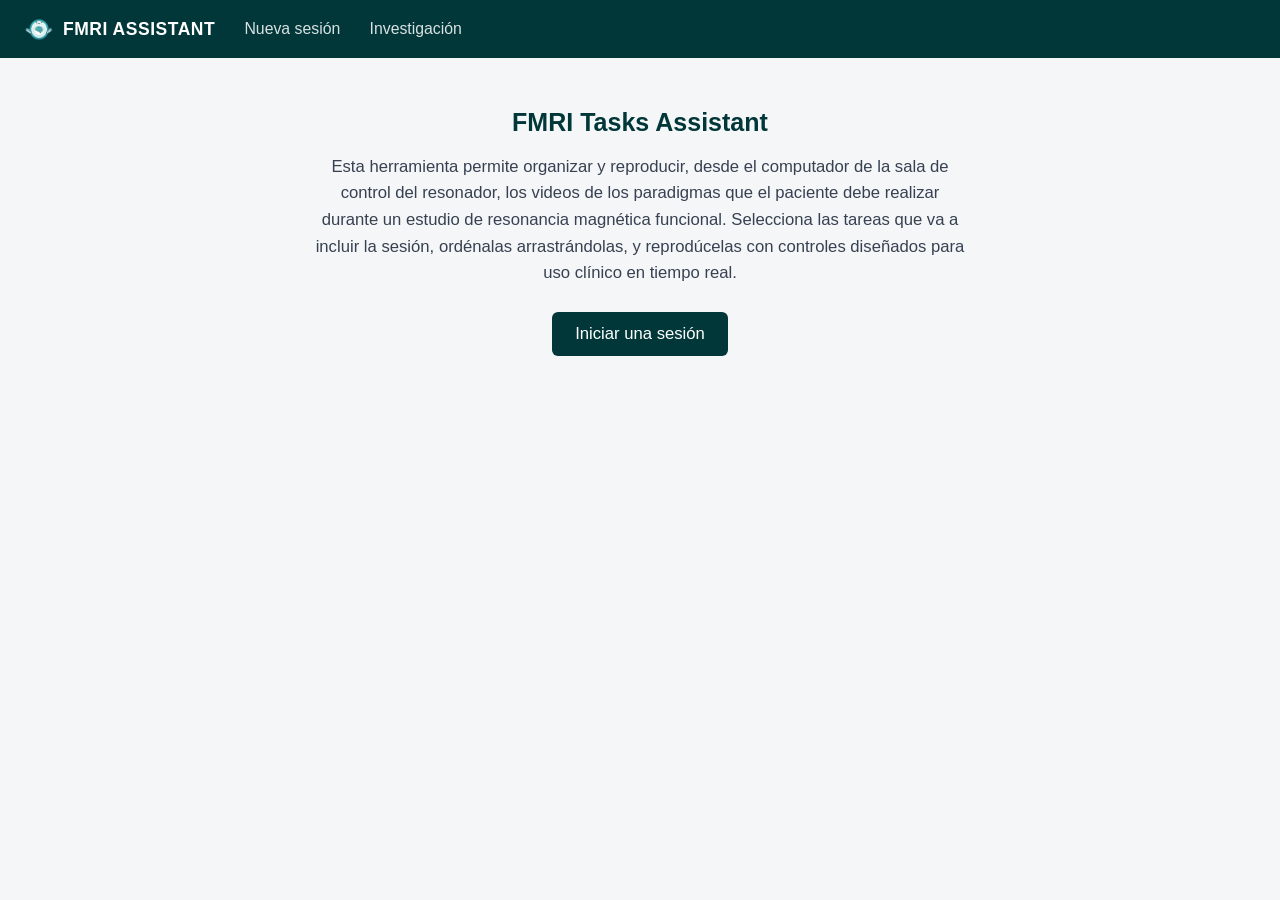
<file: docs/index.html>
<!DOCTYPE html>
<html lang="es">

<head>
  <meta charset="UTF-8">
  <meta name="viewport" content="width=device-width, initial-scale=1.0">
  <title>FMRI Assistant</title>
  <link rel="icon" type="image/png" href="assets/logo.png">
  <link rel="stylesheet" href="css/style.css">
</head>

<body>

  <nav class="navbar">
    <div class="nav-left">
      <a href="index.html" class="nav-brand">
        <img src="assets/logo.png" alt="Logo de FMRI Assistant" class="nav-logo">
        FMRI ASSISTANT
      </a>
      <a href="nueva-sesion.html" class="nav-link">Nueva sesión</a>
      <a href="investigacion.html" class="nav-link">Investigación</a>
    </div>
  </nav>

  <section class="view">
    <div class="hero">
      <h1>FMRI Tasks Assistant</h1>
      <p>
        Esta herramienta permite organizar y reproducir, desde el computador de la sala de control
        del resonador, los videos de los paradigmas que el paciente debe realizar durante un estudio
        de resonancia magnética funcional. Selecciona las tareas que va a incluir la sesión, ordénalas
        arrastrándolas, y reprodúcelas con controles diseñados para uso clínico en tiempo real.
      </p>
      <a href="nueva-sesion.html" class="btn-primary" style="text-decoration:none; display:inline-block;">Iniciar una
        sesión</a>
    </div>
  </section>

</body>

</html>
</file>
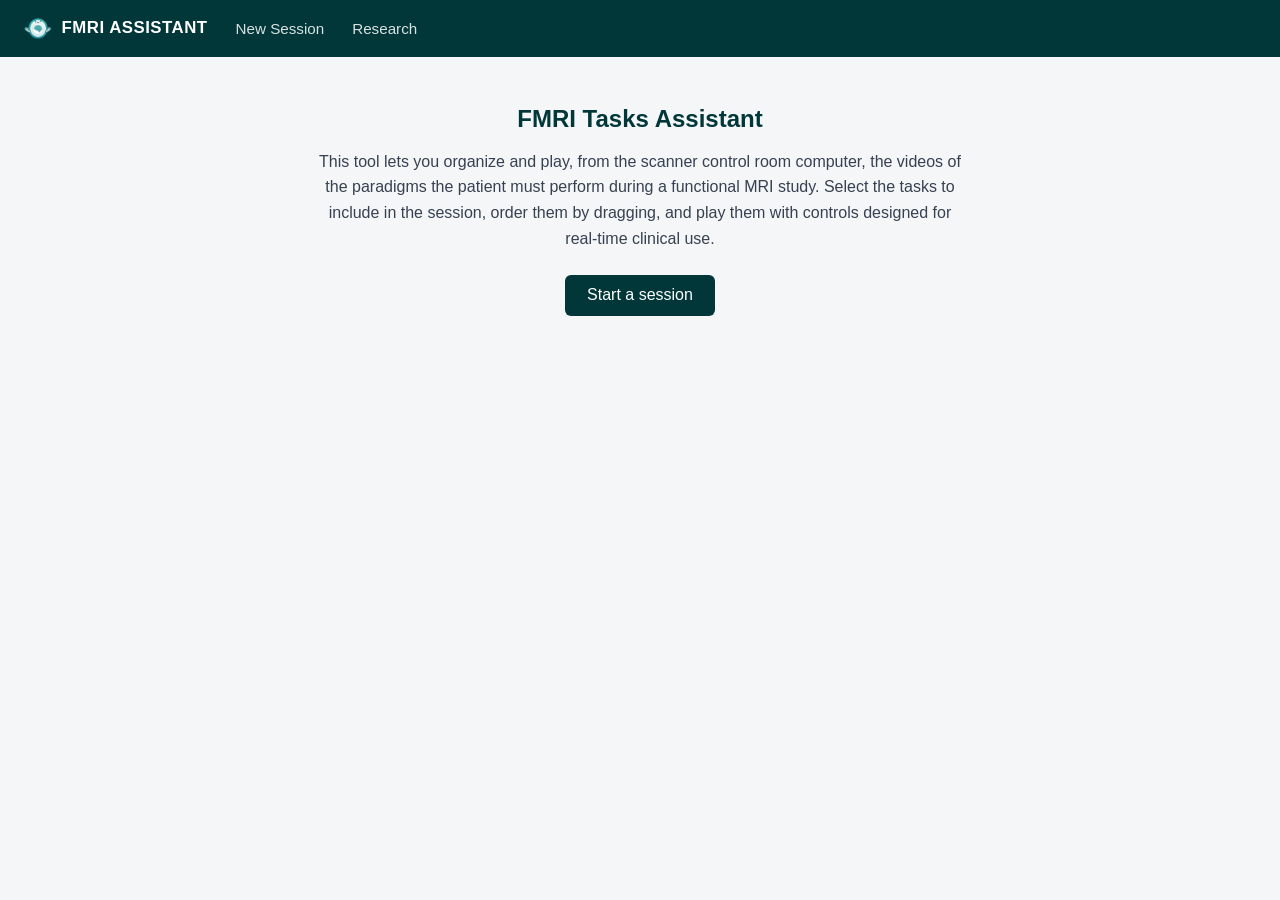
<file: public/index.html>
<!DOCTYPE html>
<html lang="es">

<head>
  <meta charset="UTF-8">
  <meta name="viewport" content="width=device-width, initial-scale=1.0">
  <title>FMRI Assistant</title>
  <link rel="icon" type="image/png" href="assets/logo.png">
  <link rel="stylesheet" href="css/style.css">
</head>

<body>

  <nav class="navbar">
    <div class="nav-left">
      <a href="#" id="nav-brand" class="nav-brand">
        <img src="assets/logo.png" alt="Logo FMRI Assistant" class="nav-logo">
        FMRI ASSISTANT
      </a>
      <a href="#" id="nav-run-session" class="nav-link">New Session</a>
      <a href="#" id="nav-research" class="nav-link">Research</a>
    </div>
  </nav>

  <!-- ================= HOME ================= -->
  <section id="view-home" class="view">
    <div class="hero">

      <h1>FMRI Tasks Assistant</h1>
      <p>
        This tool lets you organize and play, from the scanner control room computer, the videos
        of the paradigms the patient must perform during a functional MRI study. Select the tasks
        to include in the session, order them by dragging, and play them with controls designed
        for real-time clinical use.
      </p>
      <button id="btn-go-run-session" class="btn-primary">Start a session</button>
    </div>
  </section>

  <!-- ============== NEW SESSION ============== -->
  <section id="view-run-session" class="view" hidden>
    <div class="session-layout">

      <div class="panel player-panel">
        <div class="now-playing" id="now-playing" hidden>
          <strong id="current-task-name">—</strong>
          <span id="progress-label"></span>
        </div>

        <div class="player-section" id="player-container">
          <div id="youtube-player"></div>
          <div class="video-overlay" id="video-overlay"></div>

          <div class="rest-screen" id="rest-screen" hidden>
            <button id="btn-continue-next" class="btn-rest-next">Next task</button>
          </div>

          <div class="custom-controls" id="custom-controls">
            <div class="progress-bar-container" id="progress-bar-container">
              <div class="progress-bar-filled" id="progress-bar-filled"></div>
            </div>
            <div class="controls-buttons">
              <button id="btn-prev-task" class="control-btn" disabled title="Previous task">⏮</button>
              <button id="btn-rewind" class="control-btn" disabled title="Rewind 10s">⏮ 10s</button>
              <button id="btn-play-pause" class="control-btn" disabled title="Play/Pause (spacebar)">▶</button>
              <button id="btn-forward" class="control-btn" disabled title="Forward 10s">10s ⏭</button>
              <button id="btn-restart" class="control-btn" disabled title="Restart video">⟲</button>
              <button id="btn-next-task" class="control-btn" disabled title="Next task">⏭</button>
              <button id="btn-fullscreen" class="control-btn" disabled title="Fullscreen">⛶</button>
            </div>
          </div>
        </div>
      </div>

      <div class="panel builder-panel">
        <button id="btn-toggle-tasks" class="btn-secondary">Show available tasks</button>

        <div id="available-tasks-panel" class="tasks-dropdown" hidden>
          <ul id="available-tasks-list" class="task-list"></ul>
        </div>

        <h3>Session sequence</h3>
        <ol id="sequence-list" class="sequence-list"></ol>
        <p id="sequence-empty-hint" class="hint">Drag tasks here to build the sequence. The first one loads
          automatically.</p>
      </div>

    </div>
  </section>

  <!-- ============== RESEARCH ============== -->
  <section id="view-research" class="view" hidden>
    <div class="hero">
      <h1>Research</h1>
      <p>Coming soon</p>
    </div>
  </section>

  <script src="https://www.youtube.com/iframe_api"></script>
  <script src="js/script.js"></script>
</body>

</html>
</file>
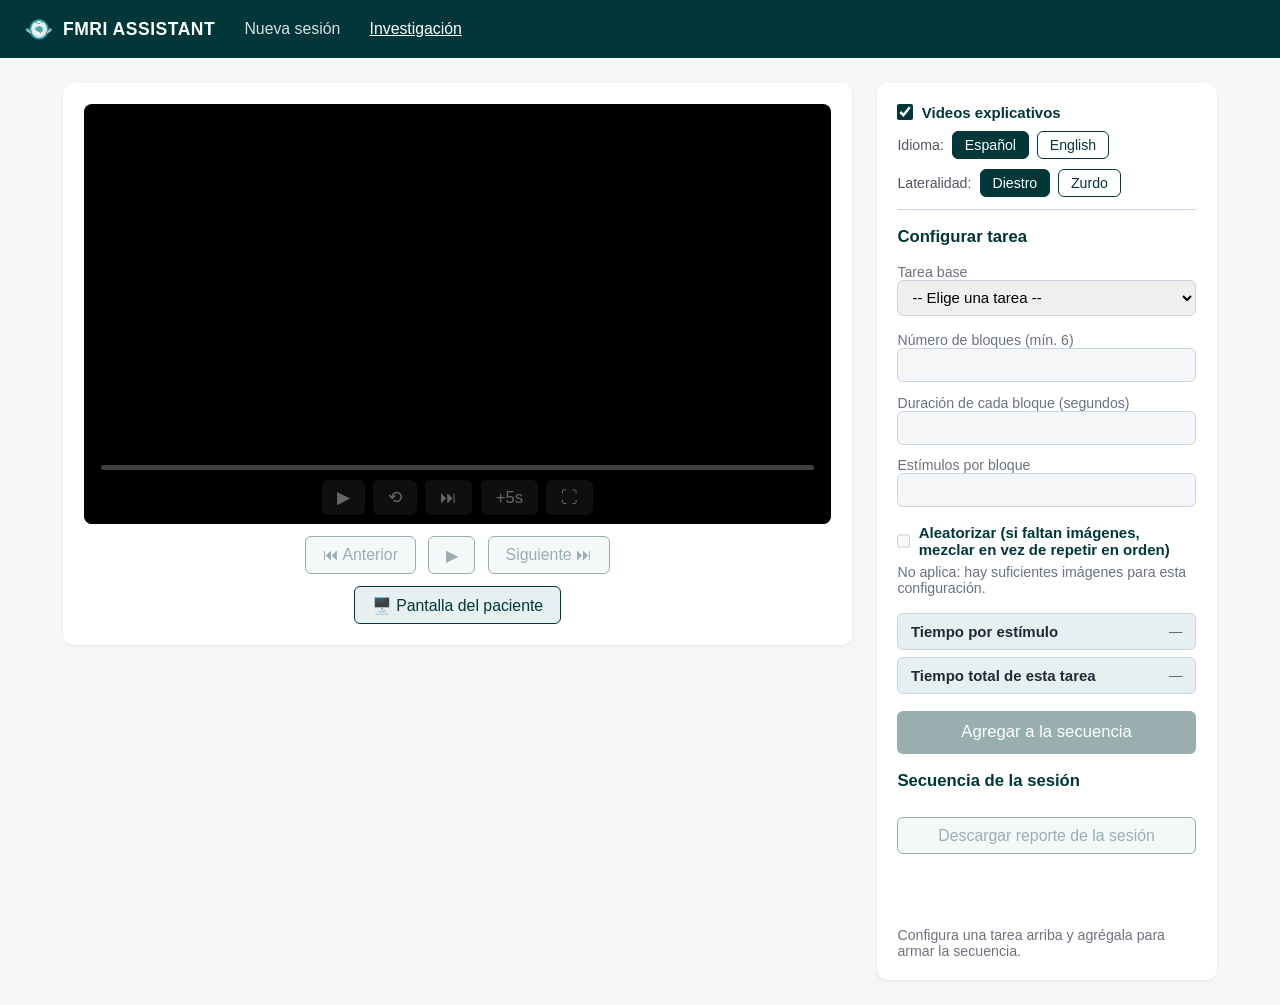
<file: docs/investigacion.html>
<!DOCTYPE html>
<html lang="es">

<head>
  <meta charset="UTF-8">
  <meta name="viewport" content="width=device-width, initial-scale=1.0">
  <title>Investigación — FMRI Assistant</title>
  <link rel="icon" type="image/png" href="assets/logo.png">
  <link rel="stylesheet" href="css/style.css">
</head>

<body>

  <nav class="navbar">
    <div class="nav-left">
      <a href="index.html" class="nav-brand">
        <img src="assets/logo.png" alt="Logo de FMRI Assistant" class="nav-logo">
        FMRI ASSISTANT
      </a>
      <a href="nueva-sesion.html" class="nav-link">Nueva sesión</a>
      <a href="investigacion.html" class="nav-link active">Investigación</a>
    </div>
  </nav>

  <section class="view">
    <div class="session-layout">

      <!-- Panel izquierdo: escenario donde se muestran las imágenes -->
      <div class="panel player-panel">

        <div class="now-playing" id="now-playing-inv" hidden>
          <strong id="current-instance-name-inv">—</strong>
          <span id="progress-label-inv"></span>
        </div>

        <div class="player-section" id="stage-container">
          <div id="youtube-player-inv-wrapper" hidden>
            <div id="youtube-player-inv"></div>
          </div>
          <img id="stage-image" class="stage-image" alt="Imagen de estímulo" hidden>

          <div class="rest-screen" id="rest-screen-inv" hidden>
            <button id="btn-continue-next-inv" class="btn-rest-next">Siguiente tarea</button>
          </div>

          <div class="custom-controls" id="custom-controls">
            <div class="progress-bar-container" id="progress-bar-container">
              <div class="progress-bar-filled" id="progress-bar-filled"></div>
            </div>
            <div class="controls-buttons">
              <button id="btn-play-pause-inv" class="control-btn" disabled title="Reproducir/Pausar">▶</button>
              <button id="btn-reset-inv" class="control-btn" disabled title="Reiniciar">⟲</button>
              <button id="btn-skip-step-inv" class="control-btn" disabled title="Terminar este paso ahora">⏭</button>
              <button id="btn-extend-step-inv" class="control-btn" disabled title="Extender este paso 5s">+5s</button>
              <button id="btn-fullscreen-inv" class="control-btn" disabled title="Pantalla completa">⛶</button>
            </div>
          </div>
        </div>

        <div class="task-nav-bar">
          <button id="btn-prev-instance" class="btn-secondary" disabled title="Instancia anterior">⏮ Anterior</button>
          <button id="btn-pause-images-nav" class="btn-secondary" disabled
            title="Pausar/reproducir la secuencia de imágenes">▶</button>
          <button id="btn-next-instance" class="btn-secondary" disabled title="Siguiente instancia">Siguiente
            ⏭</button>
        </div>

        <div class="task-nav-bar">
          <button id="btn-open-presenter" class="btn-secondary"
            title="Abre una ventana sin controles para proyectar al paciente">🖥️ Pantalla del paciente</button>
        </div>

      </div>

      <!-- Panel derecho: constructor de instancias + secuencia -->
      <div class="panel builder-panel">
        <div class="settings-row">
          <label class="toggle-switch">
            <input type="checkbox" id="toggle-explainers-inv" checked>
            Videos explicativos
          </label>

          <div class="language-selector" id="language-selector-inv">
            <span class="language-label">Idioma:</span>
            <button type="button" class="language-btn active" data-lang="es">Español</button>
            <button type="button" class="language-btn" data-lang="en">English</button>
          </div>

          <div class="handedness-selector" id="handedness-selector-inv">
            <span class="handedness-label">Lateralidad:</span>
            <button type="button" class="handedness-btn active" data-hand="diestro">Diestro</button>
            <button type="button" class="handedness-btn" data-hand="zurdo">Zurdo</button>
          </div>
        </div>

        <h3>Configurar tarea</h3>

        <div class="tasks-dropdown">
          <label for="task-select-inv" class="hint">Tarea base</label>
          <select id="task-select-inv">
            <option value="" disabled selected>-- Elige una tarea --</option>
          </select>
        </div>

        <div class="params-grid" id="params-grid">
          <div class="tasks-dropdown">
            <label for="num-blocks-input" class="hint">Número de bloques (mín. 6)</label>
            <input type="number" id="num-blocks-input" step="2" min="6" disabled>
            <p class="hint" id="num-blocks-hint"></p>
          </div>
          <div class="tasks-dropdown">
            <label for="block-duration-input" class="hint">Duración de cada bloque (segundos)</label>
            <input type="number" id="block-duration-input" step="0.5" disabled>
          </div>
          <div class="tasks-dropdown">
            <label for="stimuli-per-block-input" class="hint">Estímulos por bloque</label>
            <input type="number" id="stimuli-per-block-input" step="1" min="1" disabled>
            <p class="hint" id="stimuli-per-block-hint"></p>
          </div>
        </div>

        <div class="mode-selector" id="repeat-mode-group">
          <label class="toggle-switch">
            <input type="checkbox" id="repeat-mode-random" disabled>
            Aleatorizar (si faltan imágenes, mezclar en vez de repetir en orden)
          </label>
          <p class="hint" id="repeat-mode-hint">No aplica: hay suficientes imágenes para esta configuración.</p>
        </div>

        <ul class="task-list" id="preview-stats-list">
          <li><span class="task-title">Tiempo por estímulo</span><span id="stat-stimulus-time"
              class="task-duration">—</span></li>
          <li><span class="task-title">Tiempo total de esta tarea</span><span id="stat-task-total-time"
              class="task-duration">—</span></li>
        </ul>

        <button id="btn-add-instance" class="btn-primary" disabled>Agregar a la secuencia</button>

        <h3>Secuencia de la sesión</h3>
        <p class="sequence-total" id="sequence-total-duration-inv"></p>
        <button id="btn-download-report" class="btn-secondary" disabled>Descargar reporte de la sesión</button>
        <ol id="sequence-list-inv" class="sequence-list"></ol>
        <p id="sequence-empty-hint-inv" class="hint">Configura una tarea arriba y agrégala para armar la secuencia.</p>
      </div>

    </div>
  </section>

  <script src="https://www.youtube.com/iframe_api"></script>
  <script src="js/investigacion.js"></script>
</body>

</html>
</file>
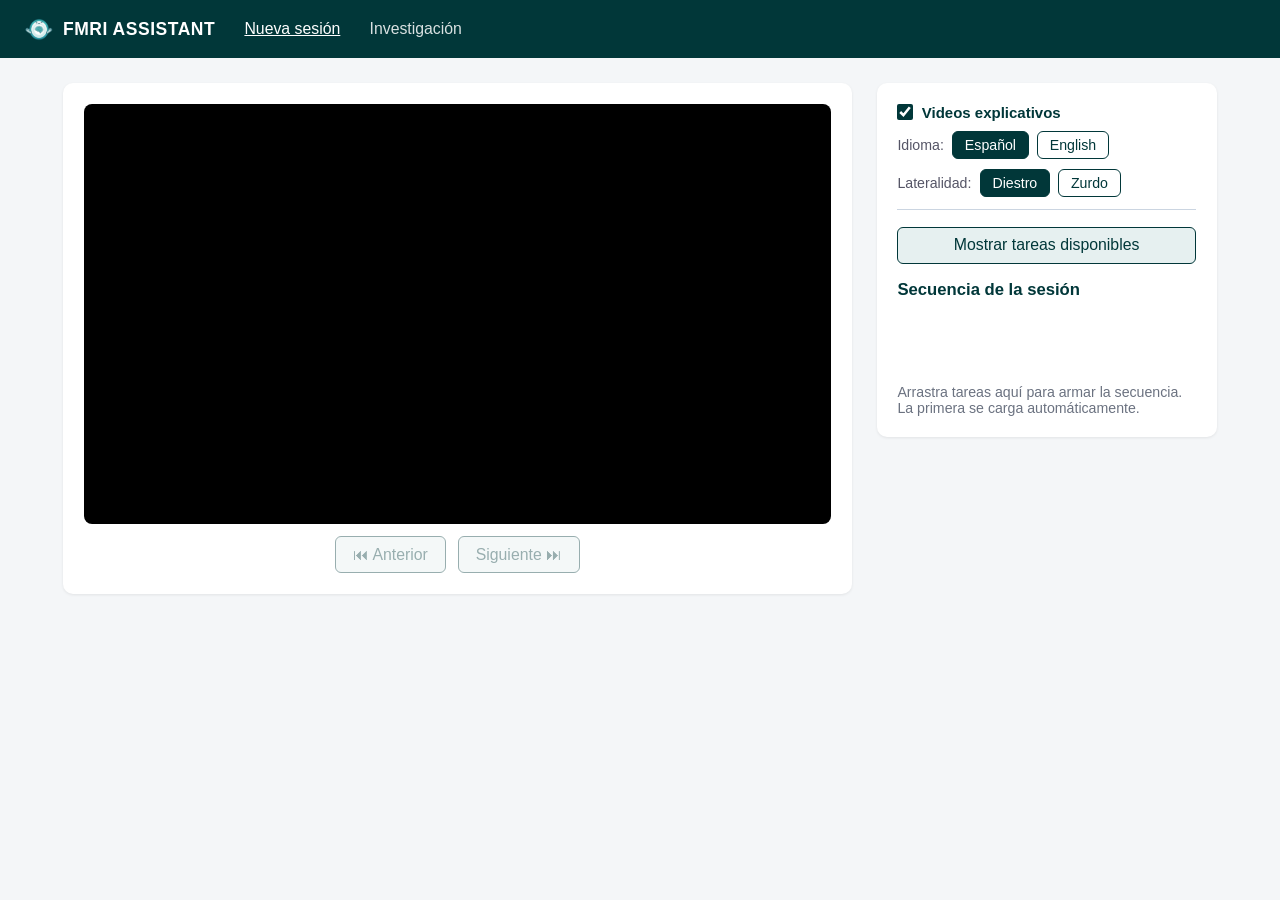
<file: docs/nueva-sesion.html>
<!DOCTYPE html>
<html lang="es">

<head>
    <meta charset="UTF-8">
    <meta name="viewport" content="width=device-width, initial-scale=1.0">
    <title>Nueva sesión — FMRI Assistant</title>
    <link rel="icon" type="image/png" href="assets/logo.png">
    <link rel="stylesheet" href="css/style.css">
</head>

<body>

    <nav class="navbar">
        <div class="nav-left">
            <a href="index.html" class="nav-brand">
                <img src="assets/logo.png" alt="Logo de FMRI Assistant" class="nav-logo">
                FMRI ASSISTANT
            </a>
            <a href="nueva-sesion.html" class="nav-link active">Nueva sesión</a>
            <a href="investigacion.html" class="nav-link">Investigación</a>
        </div>
    </nav>

    <section class="view">
        <div class="session-layout">

            <div class="panel player-panel">
                <div class="now-playing" id="now-playing" hidden>
                    <strong id="current-task-name">—</strong>
                    <span id="progress-label"></span>
                </div>

                <div class="player-section" id="player-container">
                    <div id="youtube-player"></div>

                    <div class="rest-screen" id="rest-screen" hidden>
                        <button id="btn-continue-next" class="btn-rest-next">Siguiente tarea</button>
                    </div>
                </div>

                <div class="task-nav-bar">
                    <button id="btn-prev-task" class="btn-secondary" disabled title="Tarea anterior">⏮ Anterior</button>
                    <button id="btn-next-task" class="btn-secondary" disabled title="Siguiente tarea">Siguiente
                        ⏭</button>
                </div>
            </div>

            <div class="panel builder-panel">
                <div class="settings-row">
                    <label class="toggle-switch">
                        <input type="checkbox" id="toggle-explainers" checked>
                        Videos explicativos
                    </label>

                    <div class="language-selector" id="language-selector">
                        <span class="language-label">Idioma:</span>
                        <button type="button" class="language-btn active" data-lang="es">Español</button>
                        <button type="button" class="language-btn" data-lang="en">English</button>
                    </div>

                    <div class="handedness-selector" id="handedness-selector">
                        <span class="handedness-label">Lateralidad:</span>
                        <button type="button" class="handedness-btn active" data-hand="diestro">Diestro</button>
                        <button type="button" class="handedness-btn" data-hand="zurdo">Zurdo</button>
                    </div>
                </div>

                <button id="btn-toggle-tasks" class="btn-secondary">Mostrar tareas disponibles</button>

                <div id="available-tasks-panel" class="tasks-dropdown" hidden>
                    <ul id="available-tasks-list" class="task-list"></ul>
                </div>

                <h3>Secuencia de la sesión</h3>
                <p class="sequence-total" id="sequence-total-duration"></p>
                <ol id="sequence-list" class="sequence-list"></ol>
                <p id="sequence-empty-hint" class="hint">Arrastra tareas aquí para armar la secuencia. La primera se
                    carga
                    automáticamente.</p>
            </div>

        </div>
    </section>

    <script src="https://www.youtube.com/iframe_api"></script>
    <script src="js/session.js"></script>
</body>

</html>
</file>
<file: docs/css/style.css>
* {
  box-sizing: border-box;
  margin: 0;
  padding: 0;
}

[hidden] {
  display: none !important;
}

:root {
  --color-primary: #013739;
  --color-primary-light: #0b5c5f;
  --color-primary-tint: #e6f0f0;
  --color-text: #1f2937;
  --color-border: #cbd5e1;
  --color-danger: #ef4444;
  --color-success: #10b981;
}

html {
  font-size: clamp(15px, 0.6vw + 9px, 21px);
}

body {
  font-family: 'Segoe UI', Arial, sans-serif;
  color: var(--color-text);
  background-color: #f4f6f8;
  min-height: 100vh;
}

/* ---- Navbar ---- */
.navbar {
  background-color: var(--color-primary);
  padding: 0.9rem 1.5rem;
  position: sticky;
  top: 0;
  z-index: 10;
}

.nav-left {
  display: flex;
  align-items: center;
  gap: 1.75rem;
}

.nav-brand,
.nav-brand:visited {
  display: flex;
  align-items: center;
  gap: 0.6rem;
  color: white;
  text-decoration: none;
  font-weight: 700;
  letter-spacing: 0.03em;
  font-size: 1.05rem;
}

.nav-logo {
  height: 28px;
  width: auto;
  object-fit: contain;
}

.nav-link {
  color: white;
  text-decoration: none;
  font-size: 0.95rem;
  opacity: 0.85;
}

.nav-link.active {
  opacity: 1;
  text-decoration: underline;
}

.nav-link:hover {
  opacity: 1;
  text-decoration: underline;
}

/* ---- Home / Research ---- */
.hero {
  max-width: 700px;
  margin: 3rem auto;
  padding: 0 1.5rem;
  text-align: center;
}

.hero h1 {
  color: var(--color-primary);
  margin-bottom: 1rem;
}

.hero p {
  line-height: 1.6;
  margin-bottom: 1.5rem;
  color: #374151;
}

.btn-primary {
  background-color: var(--color-primary);
  color: white;
  border: none;
  padding: 0.7rem 1.4rem;
  border-radius: 6px;
  font-size: 1rem;
  cursor: pointer;
}

.btn-primary:hover:not(:disabled) {
  background-color: var(--color-primary-light);
}

.btn-primary:disabled {
  opacity: 0.4;
  cursor: not-allowed;
}

.btn-secondary {
  background-color: var(--color-primary-tint);
  color: var(--color-primary);
  border: 1px solid var(--color-primary);
  padding: 0.5rem 1rem;
  border-radius: 6px;
  cursor: pointer;
  font-size: 0.95rem;
}

.btn-secondary:hover {
  background-color: #d5e8e8;
}

.btn-secondary:disabled {
  opacity: 0.4;
  cursor: not-allowed;
}

/* ---- Layout: video grande a la izquierda, organizador a la derecha ---- */
.session-layout {
  max-width: min(1800px, 94vw);
  margin: 1.5rem auto;
  padding: 0 1.5rem;
  display: grid;
  grid-template-columns: 1fr minmax(340px, 26%);
  gap: 1.5rem;
  align-items: start;
}

.panel {
  background: white;
  border-radius: 10px;
  padding: 1.25rem;
  box-shadow: 0 1px 3px rgba(0, 0, 0, 0.08);
}

.builder-panel {
  display: flex;
  flex-direction: column;
  gap: 1rem;
}

.builder-panel h3 {
  color: var(--color-primary);
  font-size: 1rem;
}

.sequence-total {
  font-size: 0.85rem;
  color: #556;
  margin-top: -0.4rem;
}

.sequence-total strong {
  color: var(--color-primary);
}

.tasks-dropdown {
  display: flex;
  flex-direction: column;
}

.hint {
  font-size: 0.85rem;
  color: #6b7280;
}

/* ---- Listas de tareas ---- */
.task-list,
.sequence-list {
  list-style: none;
  display: flex;
  flex-direction: column;
  gap: 0.4rem;
}

.task-list li,
.sequence-item {
  background: var(--color-primary-tint);
  border: 1px solid var(--color-border);
  border-radius: 6px;
  padding: 0.55rem 0.75rem;
  cursor: grab;
  display: flex;
  align-items: center;
  gap: 0.6rem;
  font-size: 0.9rem;
}

.task-title {
  flex: 1;
  font-weight: 600;
}

.task-duration {
  color: #556;
  font-size: 0.8rem;
  white-space: nowrap;
}

.sequence-list {
  min-height: 40px;
}

.sequence-item {
  background: white;
  border-color: var(--color-primary);
}

.sequence-item.dragging {
  opacity: 0.4;
}

/* Tarea bloqueada: se está reproduciendo en este momento */
.sequence-item.locked {
  cursor: not-allowed;
  opacity: 0.7;
}

.sequence-item.locked .drag-handle {
  color: var(--color-danger);
}

.drag-handle {
  color: #9ca3af;
  cursor: grab;
  flex-shrink: 0;
}

/* ---- Botón de acción: + (agregar) o ✕ (quitar) ---- */
.task-action-btn {
  border: none;
  background: transparent;
  font-size: 1.3rem;
  font-weight: 700;
  line-height: 1;
  cursor: pointer;
  padding: 0 0.2rem;
  flex-shrink: 0;
}

.task-action-btn.btn-add {
  color: var(--color-success);
}

.task-action-btn.btn-remove {
  color: var(--color-danger);
}

.task-action-btn:disabled {
  opacity: 0.4;
  cursor: not-allowed;
}

/* ---- Flechas de reordenar (solo en la secuencia) ---- */
.move-buttons {
  display: flex;
  flex-direction: column;
  gap: 1px;
  flex-shrink: 0;
}

.btn-move {
  border: none;
  background: transparent;
  color: var(--color-primary);
  cursor: pointer;
  font-size: 0.7rem;
  line-height: 1;
  padding: 1px 3px;
}

.btn-move:disabled {
  opacity: 0.25;
  cursor: not-allowed;
}

/* ---- Now playing ---- */
.now-playing {
  background: var(--color-primary-tint);
  color: var(--color-primary);
  padding: 0.6rem 0.9rem;
  border-radius: 6px;
  margin-bottom: 0.75rem;
  font-size: 0.9rem;
  display: flex;
  gap: 0.5rem;
}

/* ---- Reproductor ---- */
.player-section {
  position: relative;
  width: 100%;
  padding-top: 56.25%;
  background-color: #000;
  border-radius: 8px;
  overflow: hidden;
}

#youtube-player,
#youtube-player-inv,
#youtube-player-inv-wrapper {
  position: absolute;
  top: 0;
  left: 0;
  width: 100%;
  height: 100%;
}

.rest-screen {
  position: absolute;
  top: 0;
  left: 0;
  width: 100%;
  height: 100%;
  z-index: 4;
  background: #000;
  display: flex;
  align-items: flex-end;
  justify-content: center;
  padding-bottom: 2rem;
}

.btn-rest-next {
  background-color: rgba(255, 255, 255, 0.15);
  color: white;
  border: 1px solid rgba(255, 255, 255, 0.4);
  padding: 0.6rem 1.4rem;
  border-radius: 6px;
  font-size: 0.95rem;
  cursor: pointer;
  transition: background-color 0.2s;
}

.btn-rest-next:hover {
  background-color: rgba(255, 255, 255, 0.3);
}

/* ---- Barra de navegación entre tareas (fuera del reproductor de YouTube) ---- */
.task-nav-bar {
  display: flex;
  gap: 0.75rem;
  justify-content: center;
  margin-top: 0.75rem;
}

@media (max-width: 900px) {
  .session-layout {
    grid-template-columns: 1fr;
  }
}

/* ---- Controles de sesión: explicativos y lateralidad ---- */
.settings-row {
  display: flex;
  flex-direction: column;
  gap: 0.6rem;
  padding-bottom: 0.75rem;
  border-bottom: 1px solid var(--color-border);
}

.toggle-switch {
  display: flex;
  align-items: center;
  gap: 0.5rem;
  font-size: 0.9rem;
  font-weight: 600;
  color: var(--color-primary);
  cursor: pointer;
}

.toggle-switch input[type="checkbox"] {
  accent-color: var(--color-primary);
  width: 16px;
  height: 16px;
  cursor: pointer;
}

.handedness-selector {
  display: flex;
  align-items: center;
  gap: 0.5rem;
  font-size: 0.85rem;
}

.handedness-label {
  color: #556;
}

.handedness-btn {
  border: 1px solid var(--color-primary);
  background: white;
  color: var(--color-primary);
  padding: 0.3rem 0.7rem;
  border-radius: 6px;
  font-size: 0.85rem;
  cursor: pointer;
}

.handedness-btn.active {
  background: var(--color-primary);
  color: white;
}

/* ---- Selector del lenguaje ---- */

.language-selector {
  display: flex;
  align-items: center;
  gap: 0.5rem;
  font-size: 0.85rem;
}

.language-label {
  color: #556;
}

.language-btn {
  border: 1px solid var(--color-primary);
  background: white;
  color: var(--color-primary);
  padding: 0.3rem 0.7rem;
  border-radius: 6px;
  font-size: 0.85rem;
  cursor: pointer;
}

.language-btn.active {
  background: var(--color-primary);
  color: white;
}

/* ---- Página Investigación: escenario de imágenes ---- */

.stage-image {
  position: absolute;
  top: 0;
  left: 0;
  width: 100%;
  height: 100%;
  object-fit: contain;
  background-color: #000;
}

/* ---- Página Investigación: estilo de botones ---- */

.mode-selector {
  display: flex;
  flex-direction: column;
  gap: 0.35rem;
  font-size: 0.85rem;
}

.params-grid {
  display: grid;
  grid-template-columns: 1fr;
  gap: 0.75rem;
}

#params-warning {
  color: var(--color-danger);
  font-weight: 600;
}

#params-warning:empty {
  display: none;
}

/* ---- Restaurado: controles propios del reproductor de Investigación ----
   (Nueva sesión pasó a usar los controles nativos de YouTube y ya no
   necesita estas clases, pero Investigación sigue usando su propio
   reproductor de imágenes con controles hechos a mano.) */
.custom-controls {
  position: absolute;
  bottom: 0;
  left: 0;
  width: 100%;
  z-index: 3;
  background: linear-gradient(to top, rgba(0, 0, 0, 0.8), transparent);
  padding: 0.75rem 1rem 0.5rem;
  transition: opacity 0.3s ease;
}

.progress-bar-container {
  width: 100%;
  height: 5px;
  background-color: rgba(255, 255, 255, 0.25);
  border-radius: 999px;
  margin-bottom: 0.6rem;
  cursor: pointer;
}

.progress-bar-filled {
  height: 100%;
  width: 0%;
  background-color: var(--color-danger);
  border-radius: 999px;
  pointer-events: none;
}

.controls-buttons {
  display: flex;
  gap: 0.5rem;
  justify-content: center;
  flex-wrap: wrap;
}

.control-btn {
  padding: 0.45rem 0.9rem;
  font-size: 1rem;
  border: none;
  border-radius: 6px;
  background-color: rgba(255, 255, 255, 0.15);
  color: white;
  cursor: pointer;
  transition: background-color 0.2s;
}

.control-btn:hover:not(:disabled) {
  background-color: rgba(255, 255, 255, 0.3);
}

.control-btn:disabled {
  opacity: 0.4;
  cursor: not-allowed;
}

/* ---- Estilo base para inputs numéricos/texto del constructor ---- */
.tasks-dropdown input[type="number"],
.tasks-dropdown input[type="text"],
.tasks-dropdown select {
  padding: 0.45rem 0.6rem;
  border-radius: 6px;
  border: 1px solid var(--color-border);
  font-size: 0.9rem;
  font-family: inherit;
}

.tasks-dropdown input:disabled,
.tasks-dropdown select:disabled {
  background-color: #f4f6f8;
  color: #9ca3af;
  cursor: not-allowed;
}

/* ---- Página Investigación: instancias en la secuencia ---- */
.sequence-item .task-title small {
  display: block;
  font-weight: 400;
  color: #6b7280;
  font-size: 0.75rem;
  margin-top: 0.1rem;
}
</file>
<file: public/css/style.css>
* {
  box-sizing: border-box;
  margin: 0;
  padding: 0;
}

/* El atributo hidden SIEMPRE debe ganar, sin importar qué otra regla
   de display exista para ese mismo elemento. */
[hidden] {
  display: none !important;
}

:root {
  --color-primary: #013739;
  --color-primary-light: #0b5c5f;
  --color-primary-tint: #e6f0f0;
  --color-text: #1f2937;
  --color-border: #cbd5e1;
  --color-danger: #ef4444;
}

body {
  font-family: 'Segoe UI', Arial, sans-serif;
  color: var(--color-text);
  background-color: #f4f6f8;
  min-height: 100vh;
}

/* ---- Navbar ---- */
.navbar {
  background-color: var(--color-primary);
  padding: 0.9rem 1.5rem;
  position: sticky;
  top: 0;
  z-index: 10;
}

.nav-left {
  display: flex;
  align-items: center;
  gap: 1.75rem;
}

.nav-brand,
.nav-brand:visited {
  display: flex;
  align-items: center;
  gap: 0.6rem;
  color: white;
  text-decoration: none;
  font-weight: 700;
  letter-spacing: 0.03em;
  font-size: 1.05rem;
}

.nav-logo {
  height: 28px;
  width: auto;
  object-fit: contain;
}

.nav-link {
  color: white;
  text-decoration: none;
  font-size: 0.95rem;
  opacity: 0.85;
}

.nav-link:hover {
  opacity: 1;
  text-decoration: underline;
}

/* ---- Home / Research ---- */
.hero {
  max-width: 700px;
  margin: 3rem auto;
  padding: 0 1.5rem;
  text-align: center;
}

.hero h1 {
  color: var(--color-primary);
  margin-bottom: 1rem;
}

.hero p {
  line-height: 1.6;
  margin-bottom: 1.5rem;
  color: #374151;
}

.btn-primary {
  background-color: var(--color-primary);
  color: white;
  border: none;
  padding: 0.7rem 1.4rem;
  border-radius: 6px;
  font-size: 1rem;
  cursor: pointer;
}

.btn-primary:hover:not(:disabled) {
  background-color: var(--color-primary-light);
}

.btn-primary:disabled {
  opacity: 0.4;
  cursor: not-allowed;
}

.btn-secondary {
  background-color: var(--color-primary-tint);
  color: var(--color-primary);
  border: 1px solid var(--color-primary);
  padding: 0.5rem 1rem;
  border-radius: 6px;
  cursor: pointer;
  font-size: 0.95rem;
}

.btn-secondary:hover {
  background-color: #d5e8e8;
}

/* ---- Layout: video grande a la izquierda, organizador a la derecha ---- */
.session-layout {
  max-width: 1300px;
  margin: 1.5rem auto;
  padding: 0 1.5rem;
  display: grid;
  grid-template-columns: 1fr 320px;
  gap: 1.5rem;
  align-items: start;
}

.panel {
  background: white;
  border-radius: 10px;
  padding: 1.25rem;
  box-shadow: 0 1px 3px rgba(0, 0, 0, 0.08);
}

.builder-panel {
  display: flex;
  flex-direction: column;
  gap: 1rem;
}

.builder-panel h3 {
  color: var(--color-primary);
  font-size: 1rem;
}

.tasks-dropdown {
  display: flex;
  flex-direction: column;
}

.hint {
  font-size: 0.85rem;
  color: #6b7280;
}

/* ---- Listas de tareas ---- */
.task-list,
.sequence-list {
  list-style: none;
  display: flex;
  flex-direction: column;
  gap: 0.4rem;
}

.task-list li,
.sequence-item {
  background: var(--color-primary-tint);
  border: 1px solid var(--color-border);
  border-radius: 6px;
  padding: 0.55rem 0.75rem;
  cursor: grab;
  display: flex;
  align-items: center;
  gap: 0.5rem;
  font-size: 0.9rem;
}

.task-list li.added {
  opacity: 0.4;
  cursor: not-allowed;
}

.task-title {
  flex: 1;
  font-weight: 600;
}

.task-duration {
  color: #556;
  font-size: 0.8rem;
}

.sequence-list {
  min-height: 40px;
}

.sequence-item {
  background: white;
  border-color: var(--color-primary);
}

.sequence-item.dragging {
  opacity: 0.4;
}

/* Tarea bloqueada: se está reproduciendo en este momento, no se puede arrastrar */
.sequence-item.locked {
  cursor: not-allowed;
  opacity: 0.7;
}

.sequence-item.locked .drag-handle {
  color: var(--color-danger);
}

.drag-handle {
  color: #9ca3af;
  cursor: grab;
}

.remove-btn {
  border: none;
  background: transparent;
  color: var(--color-danger);
  font-size: 1rem;
  cursor: pointer;
  line-height: 1;
}

/* ---- Now playing ---- */
.now-playing {
  background: var(--color-primary-tint);
  color: var(--color-primary);
  padding: 0.6rem 0.9rem;
  border-radius: 6px;
  margin-bottom: 0.75rem;
  font-size: 0.9rem;
  display: flex;
  gap: 0.5rem;
}

/* ---- Reproductor ---- */
.player-section {
  position: relative;
  width: 100%;
  padding-top: 56.25%;
  background-color: #000;
  border-radius: 8px;
  overflow: hidden;
}

.player-section:fullscreen {
  padding-top: 0;
  height: 100%;
}

#youtube-player {
  position: absolute;
  top: 0;
  left: 0;
  width: 100%;
  height: 100%;
}

.video-overlay {
  position: absolute;
  top: 0;
  left: 0;
  width: 100%;
  height: 100%;
  z-index: 2;
  cursor: pointer;
  background: transparent;
}

/* Pantalla de descanso entre tareas: solo negro + botón discreto abajo */
.rest-screen {
  position: absolute;
  top: 0;
  left: 0;
  width: 100%;
  height: 100%;
  z-index: 4;
  background: #000;
  display: flex;
  align-items: flex-end;
  justify-content: center;
  padding-bottom: 2rem;
}

.btn-rest-next {
  background-color: rgba(255, 255, 255, 0.15);
  color: white;
  border: 1px solid rgba(255, 255, 255, 0.4);
  padding: 0.6rem 1.4rem;
  border-radius: 6px;
  font-size: 0.95rem;
  cursor: pointer;
  transition: background-color 0.2s;
}

.btn-rest-next:hover {
  background-color: rgba(255, 255, 255, 0.3);
}

.custom-controls {
  position: absolute;
  bottom: 0;
  left: 0;
  width: 100%;
  z-index: 3;
  background: linear-gradient(to top, rgba(0, 0, 0, 0.8), transparent);
  padding: 0.75rem 1rem 0.5rem;
  transition: opacity 0.3s ease;
}

.custom-controls.hidden {
  opacity: 0;
  pointer-events: none;
}

.progress-bar-container {
  width: 100%;
  height: 5px;
  background-color: rgba(255, 255, 255, 0.25);
  border-radius: 999px;
  margin-bottom: 0.6rem;
  cursor: pointer;
}

.progress-bar-filled {
  height: 100%;
  width: 0%;
  background-color: var(--color-danger);
  border-radius: 999px;
  pointer-events: none;
}

.controls-buttons {
  display: flex;
  gap: 0.5rem;
  justify-content: center;
  flex-wrap: wrap;
}

.control-btn {
  padding: 0.45rem 0.9rem;
  font-size: 1rem;
  border: none;
  border-radius: 6px;
  background-color: rgba(255, 255, 255, 0.15);
  color: white;
  cursor: pointer;
  transition: background-color 0.2s;
}

.control-btn:hover:not(:disabled) {
  background-color: rgba(255, 255, 255, 0.3);
}

.control-btn:disabled {
  opacity: 0.4;
  cursor: not-allowed;
}

@media (max-width: 900px) {
  .session-layout {
    grid-template-columns: 1fr;
  }
}
</file>
